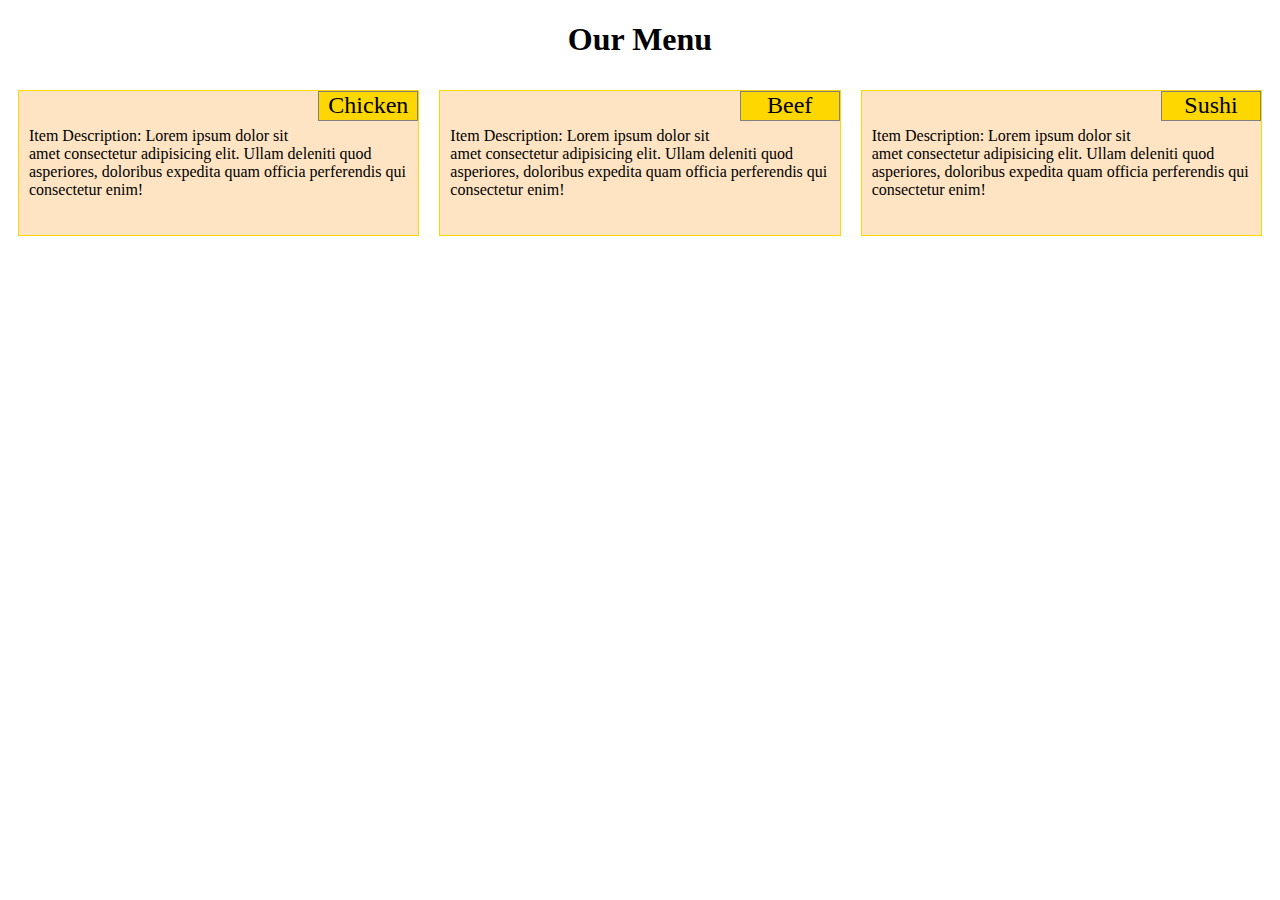
<file: index.html>
<!DOCTYPE html>
<html lang="en">

<head>
    <meta charset="UTF-8">
    <meta name="viewport" content="width=device-width, initial-scale=1.0">
    <link rel="stylesheet" href="style.css" <title>
    </title>
    <title>Module 2 Responsive Layout Exercise</title>
</head>

<body>
    <h1 class="h1">Our Menu</h1>
    <div class="row">
        <div class="item1">
            <p class="itemname">Chicken</p>
            <p class="desc">Item Description: Lorem ipsum dolor sit amet consectetur adipisicing elit. Ullam deleniti
                quod asperiores, doloribus expedita quam officia perferendis qui consectetur enim!</p>
        </div>
        <div class="item2">
            <p class="itemname">Beef</p>
            <p class="desc">Item Description: Lorem ipsum dolor sit amet consectetur adipisicing elit. Ullam deleniti
                quod asperiores, doloribus expedita quam officia perferendis qui consectetur enim!</p>
        </div>
        <div class="item3">
            <p class="itemname">Sushi</p>
            <p class="desc">Item Description: Lorem ipsum dolor sit amet consectetur adipisicing elit. Ullam deleniti
                quod asperiores, doloribus expedita quam officia perferendis qui consectetur enim!</p>
        </div>
    </div>

</body>

</html>
</file>
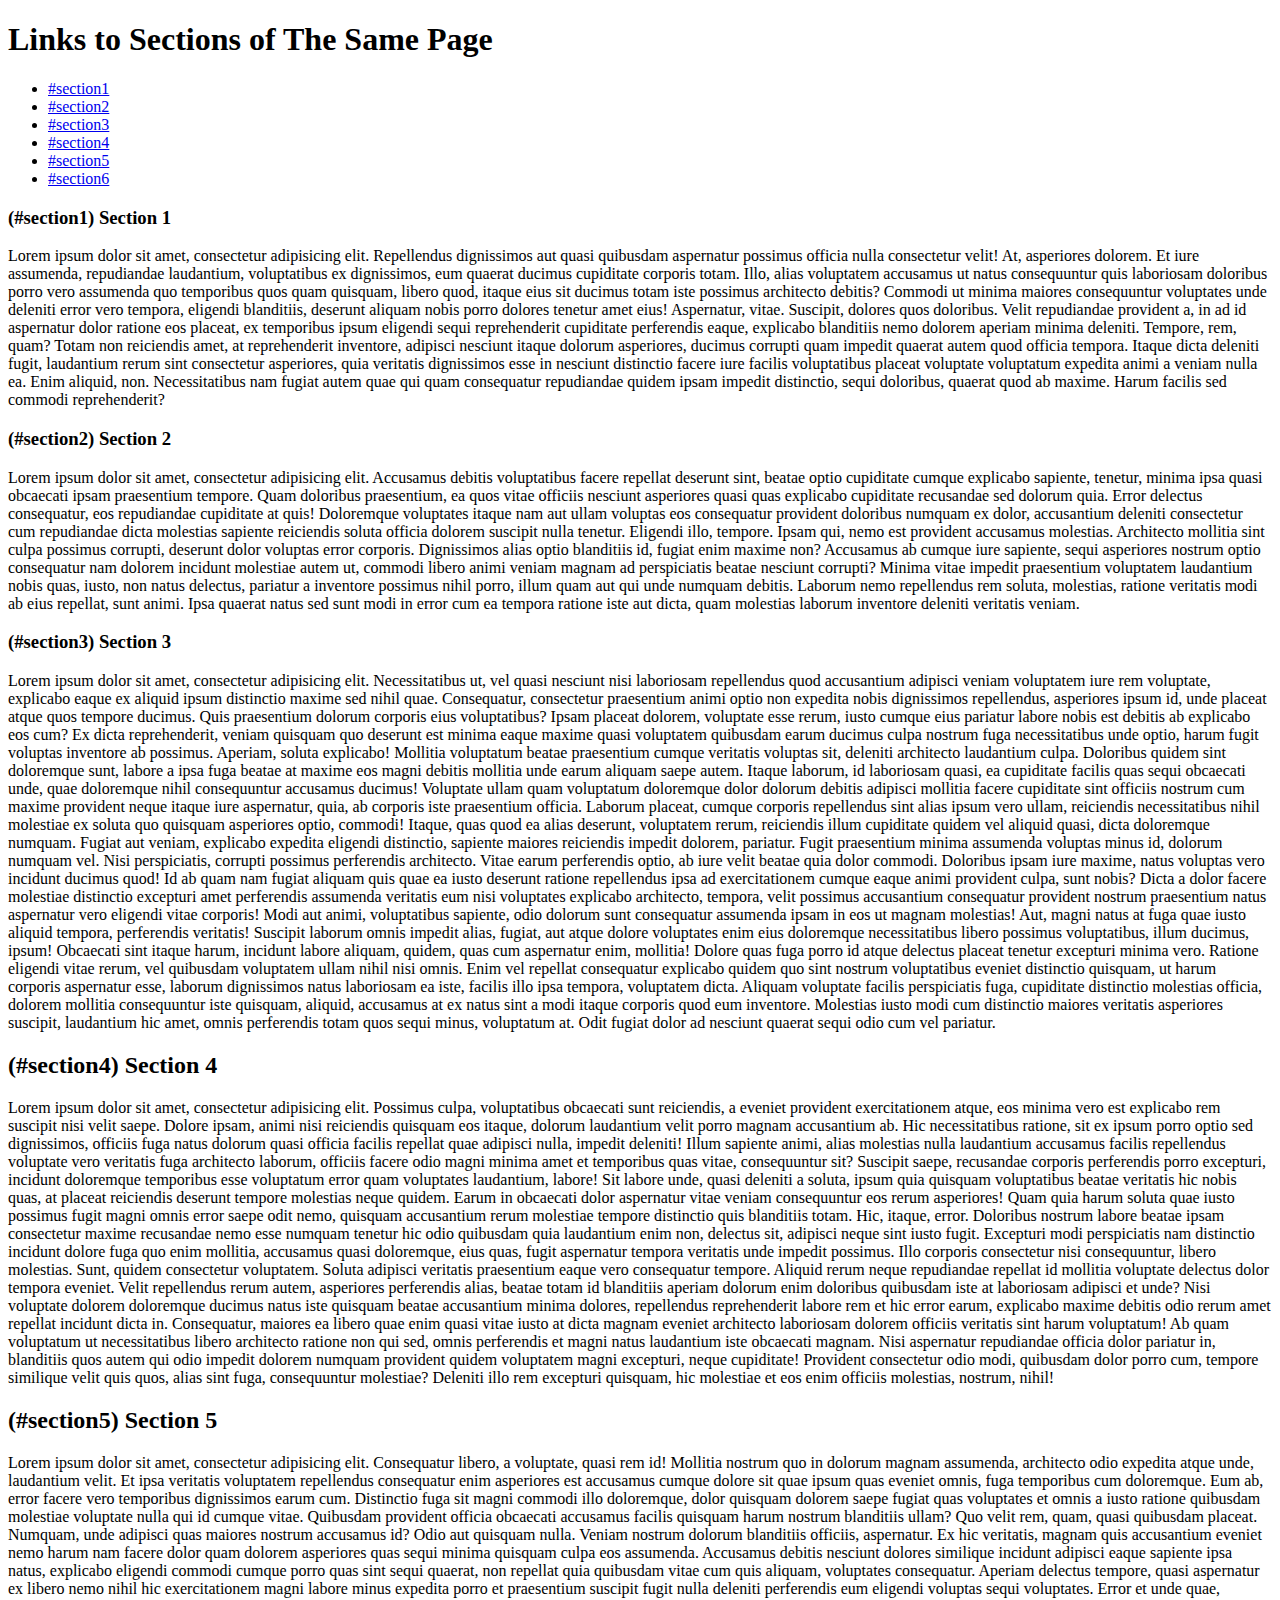
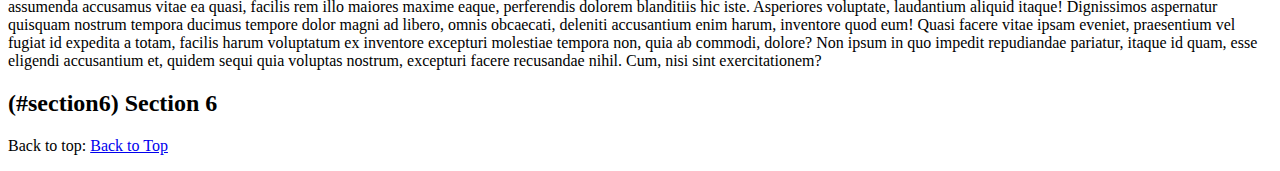
<file: links-same-page.html>
<!doctype html>
<!-- added the lang="zxx" tag here because it has lorem ipsum text which changes the browser to latin and not english as the default-->
<html lang="zxx">

<head>
  <meta charset="utf-8">
  <title>Links</title>
</head>

<body>
  <h1 id="top">Links to Sections of The Same Page</h1>
  <section>
    <ul>
      <!-- Link to every section in the page -->
      <li><a href="#section1">#section1</a></li>
      <li><a href="#section2">#section2</a></li>
      <li><a href="#section3">#section3</a></li>
      <li><a href="#section4">#section4</a></li>
      <li><a href="#section5">#section5</a></li>
      <li><a href="#section6">#section6</a></li>
    </ul>

  </section>

  <section id="section1">
    <h3>(#section1) Section 1</h3>
    <p>Lorem ipsum dolor sit amet, consectetur adipisicing elit. Repellendus dignissimos aut quasi quibusdam aspernatur
      possimus officia nulla consectetur velit! At, asperiores dolorem. Et iure assumenda, repudiandae laudantium,
      voluptatibus ex dignissimos, eum quaerat ducimus cupiditate corporis totam. Illo, alias voluptatem accusamus ut
      natus consequuntur quis laboriosam doloribus porro vero assumenda quo temporibus quos quam quisquam, libero quod,
      itaque eius sit ducimus totam iste possimus architecto debitis? Commodi ut minima maiores consequuntur voluptates
      unde deleniti error vero tempora, eligendi blanditiis, deserunt aliquam nobis porro dolores tenetur amet eius!
      Aspernatur, vitae. Suscipit, dolores quos doloribus. Velit repudiandae provident a, in ad id aspernatur dolor
      ratione eos placeat, ex temporibus ipsum eligendi sequi reprehenderit cupiditate perferendis eaque, explicabo
      blanditiis nemo dolorem aperiam minima deleniti. Tempore, rem, quam? Totam non reiciendis amet, at reprehenderit
      inventore, adipisci nesciunt itaque dolorum asperiores, ducimus corrupti quam impedit quaerat autem quod officia
      tempora. Itaque dicta deleniti fugit, laudantium rerum sint consectetur asperiores, quia veritatis dignissimos
      esse in nesciunt distinctio facere iure facilis voluptatibus placeat voluptate voluptatum expedita animi a veniam
      nulla ea. Enim aliquid, non. Necessitatibus nam fugiat autem quae qui quam consequatur repudiandae quidem ipsam
      impedit distinctio, sequi doloribus, quaerat quod ab maxime. Harum facilis sed commodi reprehenderit?</p>
  </section>

  <section id="section2">
    <h3>(#section2) Section 2</h3>
    <p>Lorem ipsum dolor sit amet, consectetur adipisicing elit. Accusamus debitis voluptatibus facere repellat deserunt
      sint, beatae optio cupiditate cumque explicabo sapiente, tenetur, minima ipsa quasi obcaecati ipsam praesentium
      tempore. Quam doloribus praesentium, ea quos vitae officiis nesciunt asperiores quasi quas explicabo cupiditate
      recusandae sed dolorum quia. Error delectus consequatur, eos repudiandae cupiditate at quis! Doloremque voluptates
      itaque nam aut ullam voluptas eos consequatur provident doloribus numquam ex dolor, accusantium deleniti
      consectetur cum repudiandae dicta molestias sapiente reiciendis soluta officia dolorem suscipit nulla tenetur.
      Eligendi illo, tempore. Ipsam qui, nemo est provident accusamus molestias. Architecto mollitia sint culpa possimus
      corrupti, deserunt dolor voluptas error corporis. Dignissimos alias optio blanditiis id, fugiat enim maxime non?
      Accusamus ab cumque iure sapiente, sequi asperiores nostrum optio consequatur nam dolorem incidunt molestiae autem
      ut, commodi libero animi veniam magnam ad perspiciatis beatae nesciunt corrupti? Minima vitae impedit praesentium
      voluptatem laudantium nobis quas, iusto, non natus delectus, pariatur a inventore possimus nihil porro, illum quam
      aut qui unde numquam debitis. Laborum nemo repellendus rem soluta, molestias, ratione veritatis modi ab eius
      repellat, sunt animi. Ipsa quaerat natus sed sunt modi in error cum ea tempora ratione iste aut dicta, quam
      molestias laborum inventore deleniti veritatis veniam.</p>
  </section>
  <section id="section3">
    <h3>(#section3) Section 3</h3>
    <p>Lorem ipsum dolor sit amet, consectetur adipisicing elit. Necessitatibus ut, vel quasi nesciunt nisi laboriosam
      repellendus quod accusantium adipisci veniam voluptatem iure rem voluptate, explicabo eaque ex aliquid ipsum
      distinctio maxime sed nihil quae. Consequatur, consectetur praesentium animi optio non expedita nobis dignissimos
      repellendus, asperiores ipsum id, unde placeat atque quos tempore ducimus. Quis praesentium dolorum corporis eius
      voluptatibus? Ipsam placeat dolorem, voluptate esse rerum, iusto cumque eius pariatur labore nobis est debitis ab
      explicabo eos cum? Ex dicta reprehenderit, veniam quisquam quo deserunt est minima eaque maxime quasi voluptatem
      quibusdam earum ducimus culpa nostrum fuga necessitatibus unde optio, harum fugit voluptas inventore ab possimus.
      Aperiam, soluta explicabo! Mollitia voluptatum beatae praesentium cumque veritatis voluptas sit, deleniti
      architecto laudantium culpa. Doloribus quidem sint doloremque sunt, labore a ipsa fuga beatae at maxime eos magni
      debitis mollitia unde earum aliquam saepe autem. Itaque laborum, id laboriosam quasi, ea cupiditate facilis quas
      sequi obcaecati unde, quae doloremque nihil consequuntur accusamus ducimus! Voluptate ullam quam voluptatum
      doloremque dolor dolorum debitis adipisci mollitia facere cupiditate sint officiis nostrum cum maxime provident
      neque itaque iure aspernatur, quia, ab corporis iste praesentium officia. Laborum placeat, cumque corporis
      repellendus sint alias ipsum vero ullam, reiciendis necessitatibus nihil molestiae ex soluta quo quisquam
      asperiores optio, commodi! Itaque, quas quod ea alias deserunt, voluptatem rerum, reiciendis illum cupiditate
      quidem vel aliquid quasi, dicta doloremque numquam. Fugiat aut veniam, explicabo expedita eligendi distinctio,
      sapiente maiores reiciendis impedit dolorem, pariatur. Fugit praesentium minima assumenda voluptas minus id,
      dolorum numquam vel. Nisi perspiciatis, corrupti possimus perferendis architecto. Vitae earum perferendis optio,
      ab iure velit beatae quia dolor commodi. Doloribus ipsam iure maxime, natus voluptas vero incidunt ducimus quod!
      Id ab quam nam fugiat aliquam quis quae ea iusto deserunt ratione repellendus ipsa ad exercitationem cumque eaque
      animi provident culpa, sunt nobis? Dicta a dolor facere molestiae distinctio excepturi amet perferendis assumenda
      veritatis eum nisi voluptates explicabo architecto, tempora, velit possimus accusantium consequatur provident
      nostrum praesentium natus aspernatur vero eligendi vitae corporis! Modi aut animi, voluptatibus sapiente, odio
      dolorum sunt consequatur assumenda ipsam in eos ut magnam molestias! Aut, magni natus at fuga quae iusto aliquid
      tempora, perferendis veritatis! Suscipit laborum omnis impedit alias, fugiat, aut atque dolore voluptates enim
      eius doloremque necessitatibus libero possimus voluptatibus, illum ducimus, ipsum! Obcaecati sint itaque harum,
      incidunt labore aliquam, quidem, quas cum aspernatur enim, mollitia! Dolore quas fuga porro id atque delectus
      placeat tenetur excepturi minima vero. Ratione eligendi vitae rerum, vel quibusdam voluptatem ullam nihil nisi
      omnis. Enim vel repellat consequatur explicabo quidem quo sint nostrum voluptatibus eveniet distinctio quisquam,
      ut harum corporis aspernatur esse, laborum dignissimos natus laboriosam ea iste, facilis illo ipsa tempora,
      voluptatem dicta. Aliquam voluptate facilis perspiciatis fuga, cupiditate distinctio molestias officia, dolorem
      mollitia consequuntur iste quisquam, aliquid, accusamus at ex natus sint a modi itaque corporis quod eum
      inventore. Molestias iusto modi cum distinctio maiores veritatis asperiores suscipit, laudantium hic amet, omnis
      perferendis totam quos sequi minus, voluptatum at. Odit fugiat dolor ad nesciunt quaerat sequi odio cum vel
      pariatur.</p>
  </section>
  <section id="section4">
    <h2>(#section4) Section 4</h2>
    <p>Lorem ipsum dolor sit amet, consectetur adipisicing elit. Possimus culpa, voluptatibus obcaecati sunt reiciendis,
      a eveniet provident exercitationem atque, eos minima vero est explicabo rem suscipit nisi velit saepe. Dolore
      ipsam, animi nisi reiciendis quisquam eos itaque, dolorum laudantium velit porro magnam accusantium ab. Hic
      necessitatibus ratione, sit ex ipsum porro optio sed dignissimos, officiis fuga natus dolorum quasi officia
      facilis repellat quae adipisci nulla, impedit deleniti! Illum sapiente animi, alias molestias nulla laudantium
      accusamus facilis repellendus voluptate vero veritatis fuga architecto laborum, officiis facere odio magni minima
      amet et temporibus quas vitae, consequuntur sit? Suscipit saepe, recusandae corporis perferendis porro excepturi,
      incidunt doloremque temporibus esse voluptatum error quam voluptates laudantium, labore! Sit labore unde, quasi
      deleniti a soluta, ipsum quia quisquam voluptatibus beatae veritatis hic nobis quas, at placeat reiciendis
      deserunt tempore molestias neque quidem. Earum in obcaecati dolor aspernatur vitae veniam consequuntur eos rerum
      asperiores! Quam quia harum soluta quae iusto possimus fugit magni omnis error saepe odit nemo, quisquam
      accusantium rerum molestiae tempore distinctio quis blanditiis totam. Hic, itaque, error. Doloribus nostrum labore
      beatae ipsam consectetur maxime recusandae nemo esse numquam tenetur hic odio quibusdam quia laudantium enim non,
      delectus sit, adipisci neque sint iusto fugit. Excepturi modi perspiciatis nam distinctio incidunt dolore fuga quo
      enim mollitia, accusamus quasi doloremque, eius quas, fugit aspernatur tempora veritatis unde impedit possimus.
      Illo corporis consectetur nisi consequuntur, libero molestias. Sunt, quidem consectetur voluptatem. Soluta
      adipisci veritatis praesentium eaque vero consequatur tempore. Aliquid rerum neque repudiandae repellat id
      mollitia voluptate delectus dolor tempora eveniet. Velit repellendus rerum autem, asperiores perferendis alias,
      beatae totam id blanditiis aperiam dolorum enim doloribus quibusdam iste at laboriosam adipisci et unde? Nisi
      voluptate dolorem doloremque ducimus natus iste quisquam beatae accusantium minima dolores, repellendus
      reprehenderit labore rem et hic error earum, explicabo maxime debitis odio rerum amet repellat incidunt dicta in.
      Consequatur, maiores ea libero quae enim quasi vitae iusto at dicta magnam eveniet architecto laboriosam dolorem
      officiis veritatis sint harum voluptatum! Ab quam voluptatum ut necessitatibus libero architecto ratione non qui
      sed, omnis perferendis et magni natus laudantium iste obcaecati magnam. Nisi aspernatur repudiandae officia dolor
      pariatur in, blanditiis quos autem qui odio impedit dolorem numquam provident quidem voluptatem magni excepturi,
      neque cupiditate! Provident consectetur odio modi, quibusdam dolor porro cum, tempore similique velit quis quos,
      alias sint fuga, consequuntur molestiae? Deleniti illo rem excepturi quisquam, hic molestiae et eos enim officiis
      molestias, nostrum, nihil!</p>
  </section>
  <section id="section5">
    <h2>(#section5) Section 5</h2>
    <p>Lorem ipsum dolor sit amet, consectetur adipisicing elit. Consequatur libero, a voluptate, quasi rem id! Mollitia
      nostrum quo in dolorum magnam assumenda, architecto odio expedita atque unde, laudantium velit. Et ipsa veritatis
      voluptatem repellendus consequatur enim asperiores est accusamus cumque dolore sit quae ipsum quas eveniet omnis,
      fuga temporibus cum doloremque. Eum ab, error facere vero temporibus dignissimos earum cum. Distinctio fuga sit
      magni commodi illo doloremque, dolor quisquam dolorem saepe fugiat quas voluptates et omnis a iusto ratione
      quibusdam molestiae voluptate nulla qui id cumque vitae. Quibusdam provident officia obcaecati accusamus facilis
      quisquam harum nostrum blanditiis ullam? Quo velit rem, quam, quasi quibusdam placeat. Numquam, unde adipisci quas
      maiores nostrum accusamus id? Odio aut quisquam nulla. Veniam nostrum dolorum blanditiis officiis, aspernatur. Ex
      hic veritatis, magnam quis accusantium eveniet nemo harum nam facere dolor quam dolorem asperiores quas sequi
      minima quisquam culpa eos assumenda. Accusamus debitis nesciunt dolores similique incidunt adipisci eaque sapiente
      ipsa natus, explicabo eligendi commodi cumque porro quas sint sequi quaerat, non repellat quia quibusdam vitae cum
      quis aliquam, voluptates consequatur. Aperiam delectus tempore, quasi aspernatur ex libero nemo nihil hic
      exercitationem magni labore minus expedita porro et praesentium suscipit fugit nulla deleniti perferendis eum
      eligendi voluptas sequi voluptates. Error et unde quae, assumenda accusamus vitae ea quasi, facilis rem illo
      maiores maxime eaque, perferendis dolorem blanditiis hic iste. Asperiores voluptate, laudantium aliquid itaque!
      Dignissimos aspernatur quisquam nostrum tempora ducimus tempore dolor magni ad libero, omnis obcaecati, deleniti
      accusantium enim harum, inventore quod eum! Quasi facere vitae ipsam eveniet, praesentium vel fugiat id expedita a
      totam, facilis harum voluptatum ex inventore excepturi molestiae tempora non, quia ab commodi, dolore? Non ipsum
      in quo impedit repudiandae pariatur, itaque id quam, esse eligendi accusantium et, quidem sequi quia voluptas
      nostrum, excepturi facere recusandae nihil. Cum, nisi sint exercitationem?</p>
  </section>
  <div>
    <h2><a id="section6">(#section6) Section 6</a></h2>
    <p>
      Back to top: <a href="#top">Back to Top</a>
    </p>
  </div>
</body>

</html>
</file>
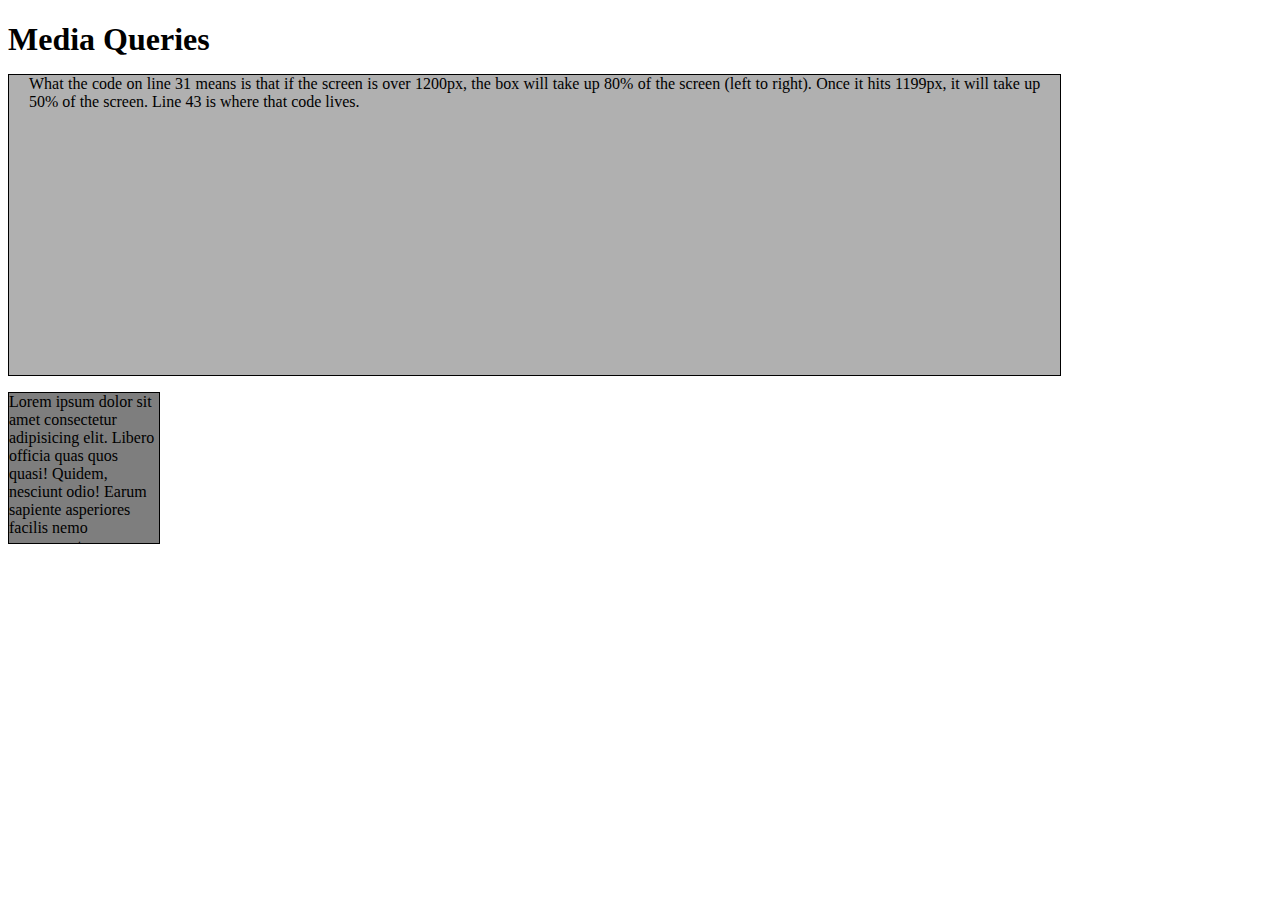
<file: media-queries-before.html>
<!DOCTYPE html>
<html>

<head>
  <meta charset="utf-8">
  <title>Media Queries</title>
  <style>
    /********** Base styles **********/
    h1 {
      margin-bottom: 15px;
    }

    p {
      border: 1px solid black;
      margin-bottom: 15px;
    }

    #p1 {
      background-color: #b0b0b0;
      width: 300px;
      height: 300px;
      text-align: justify;
      padding: 0px 20px;
    }

    #p2 {
      background-color: #7e7e7e;
      width: 50px;
      height: 50px;
      overflow: auto;
      /* this adds the scroll button to the box and keeps the text from overflowing*/
    }

    /********** Large devices only **********/
    @media (min-width: 1200px) {
      #p1 {
        width: 80%;
      }

      #p2 {
        width: 150px;
        height: 150px;
      }
    }

    /********** Medium devices only **********/
    @media (min-width: 992px) AND (max-width: 1199px) {
      #p1 {
        width: 50%
      }

      #p2 {
        width: 100px;
        height: 100px;
      }

    }
  </style>
</head>

<body>
  <h1>Media Queries</h1>

  <p id="p1">What the code on line 31 means is that if the screen is over 1200px, the box will take up 80% of the screen
    (left to right). Once it hits 1199px, it will take up 50% of the screen. Line 43 is where that code lives.</p>
  <p id="p2">Lorem ipsum dolor sit amet consectetur adipisicing elit. Libero officia quas quos quasi! Quidem, nesciunt
    odio! Earum sapiente asperiores facilis nemo consequuntur. Eligendi, quisquam iste dolore maiores ipsa provident
    modi.</p>

</body>

</html>
</file>
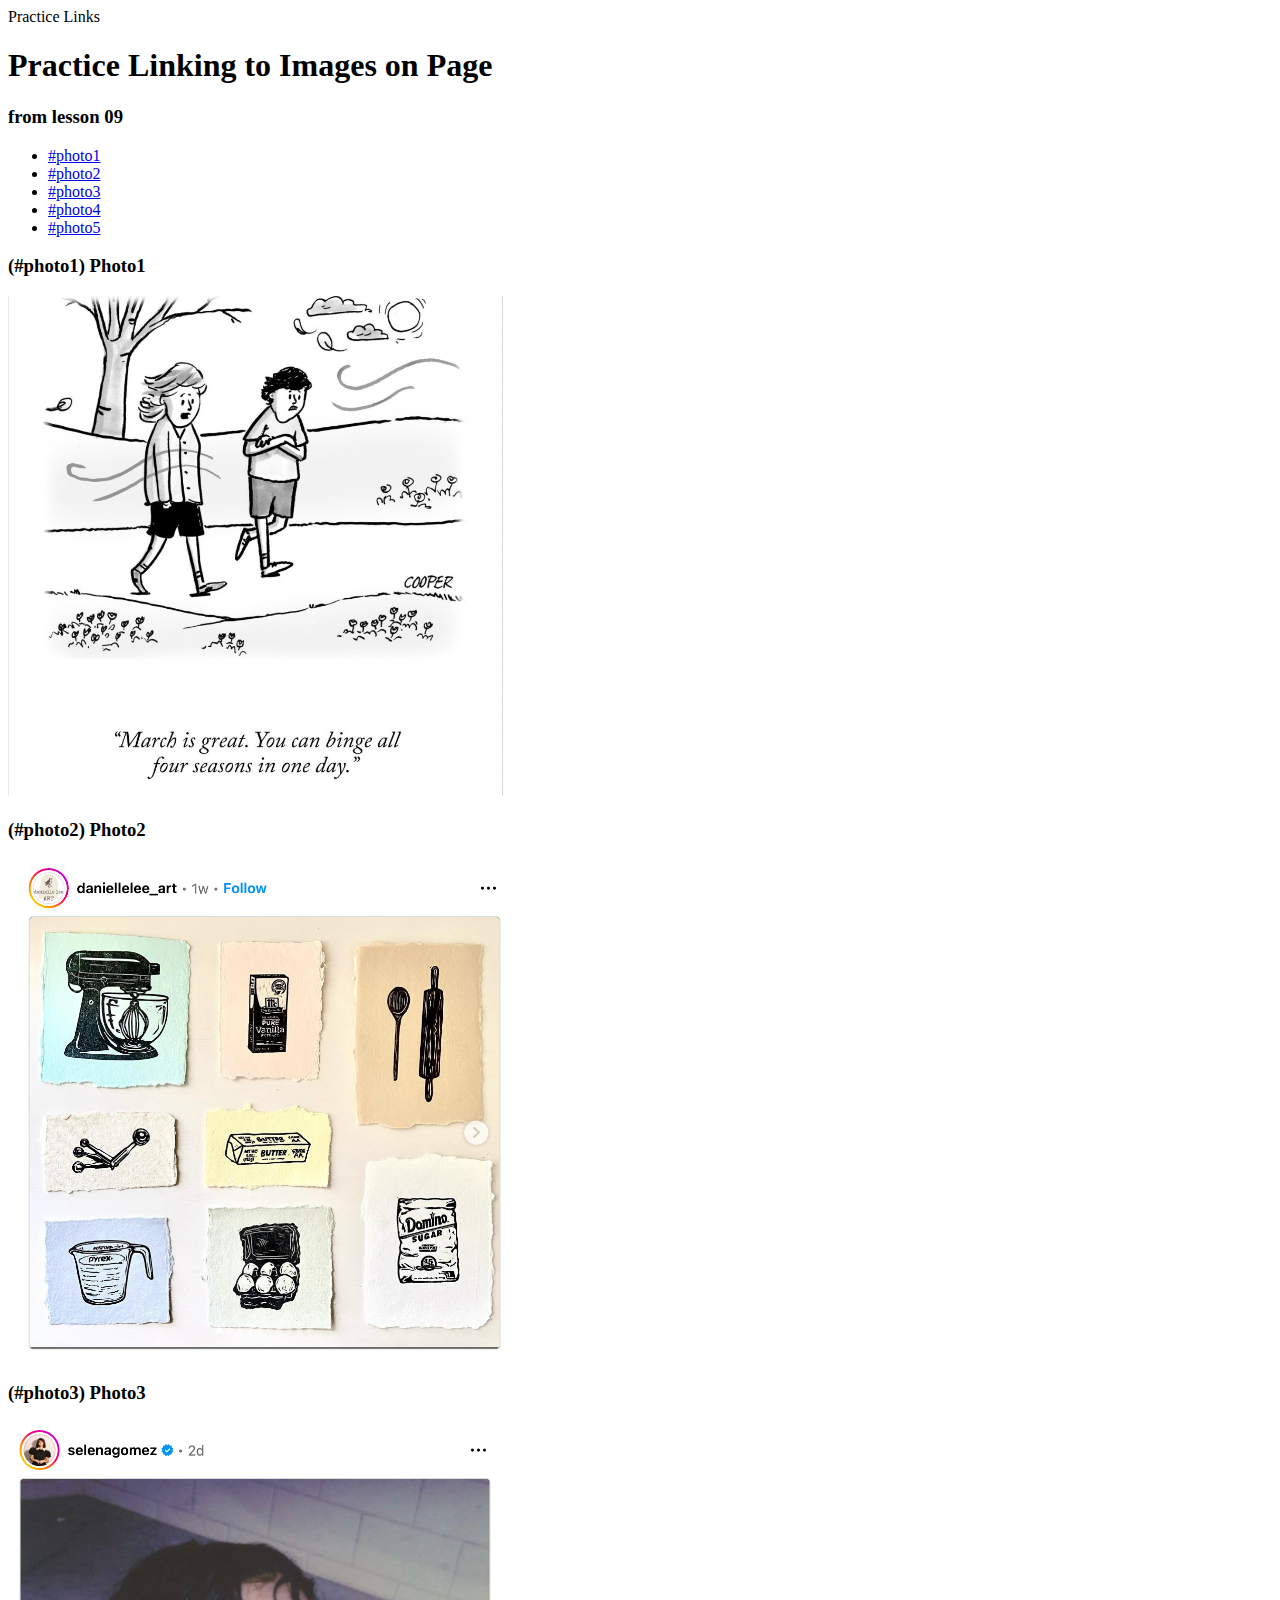
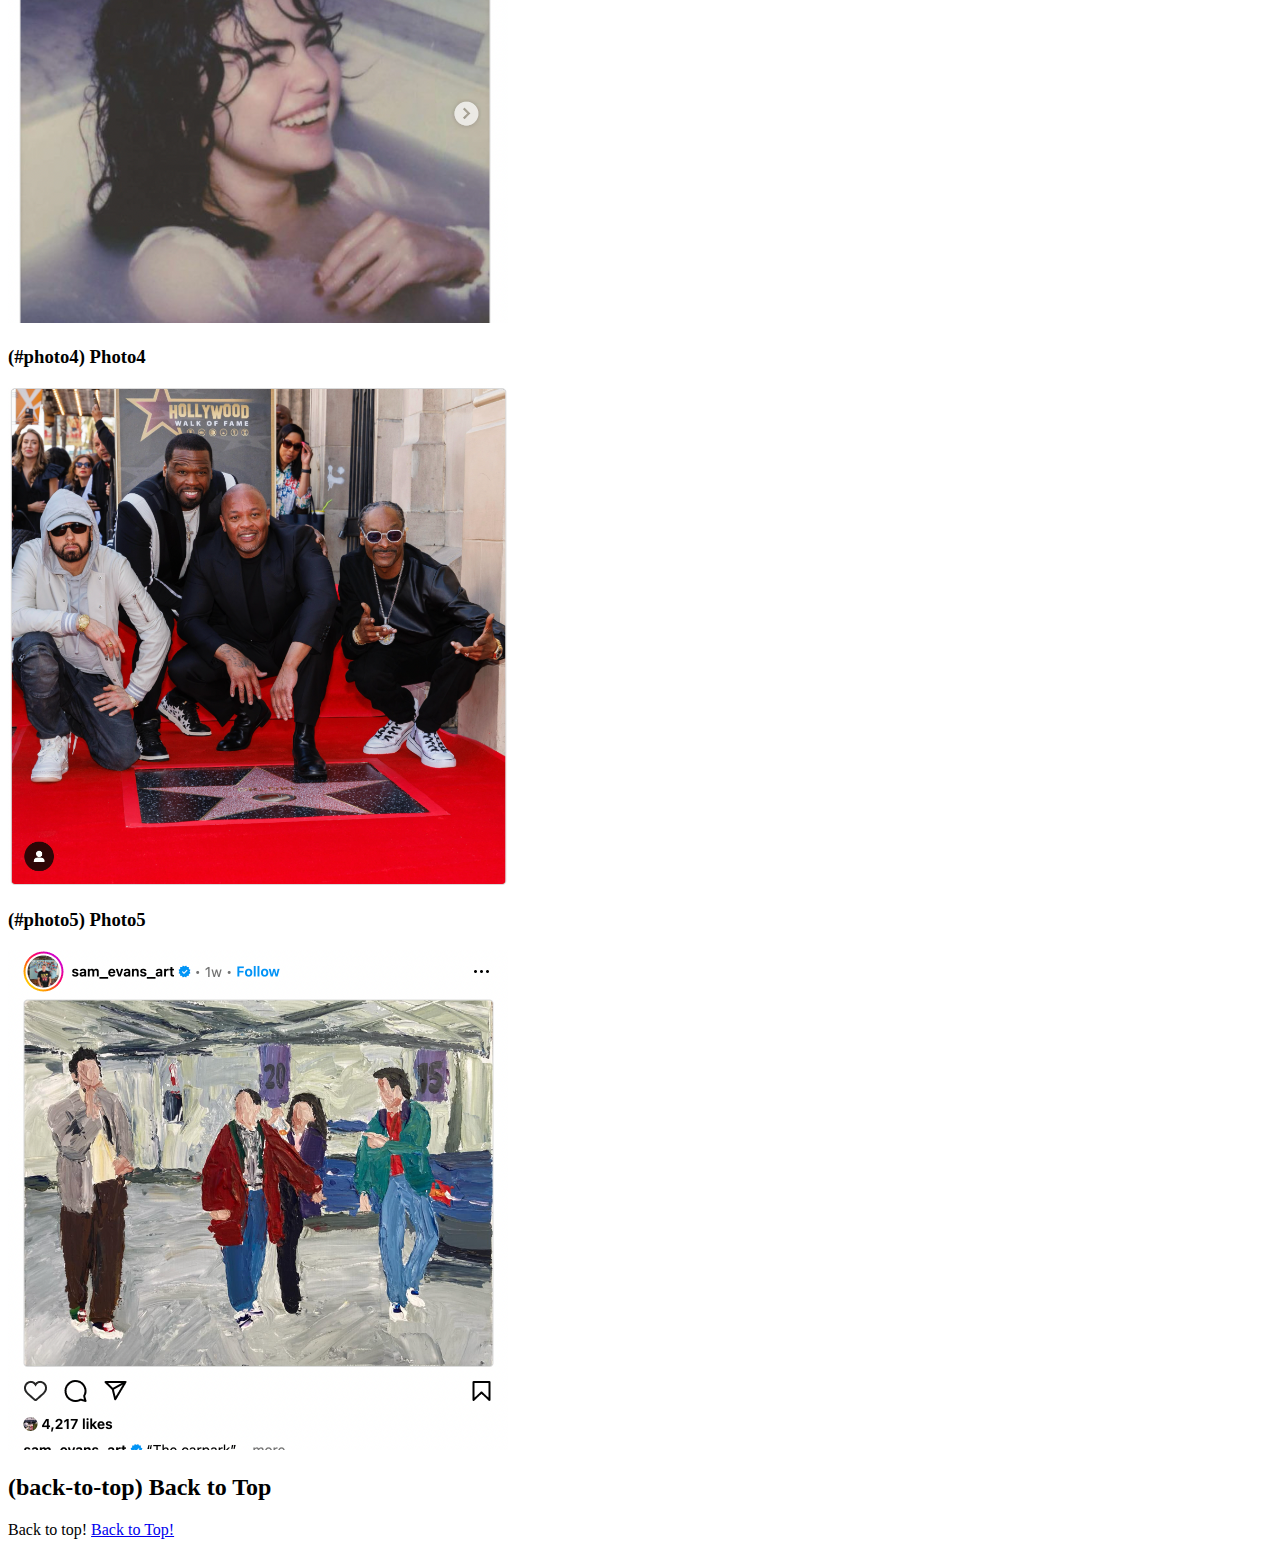
<file: practice-links-same-page.html>
<!DOCTYPE html>
<html>

<head>
    <meta charset="utf-8" <title>Practice Links</title>
</head>

<body>
    <h1 id="top">Practice Linking to Images on Page</h1>
    <h3>from lesson 09</h3>

    <section>
        <ul>
            <li><a href="#photo1">#photo1</a></li>
            <li><a href="#photo2">#photo2</a></li>
            <li><a href="#photo3">#photo3</a></li>
            <li><a href="#photo4">#photo4</a></li>
            <li><a href="#photo5">#photo5</a></li>
        </ul>
    </section>
    <section id="photo1">
        <h3>(#photo1) Photo1</h3>
        <div>
            <img src="/practice-links-site/images/photo1.png" alt="Spring Comic Strip" width="500" height="500">
        </div>
    </section>
    <section id="photo2">
        <h3>(#photo2) Photo2</h3>
        <div>
            <img src="/practice-links-site/images/photo2.png" alt="Linocut Artwork" width="500" height="500">
        </div>
    </section>
    <section id="photo3">
        <h3>(#photo3) Photo3</h3>
        <div>
            <img src="/practice-links-site/images/photo3.png" alt="Selena Gomez Bathtub" width="500" height="500">
        </div>
    </section>
    <section id="photo4">
        <h3>(#photo4) Photo4</h3>
        <div>
            <img src="/practice-links-site/images/photo4.png" alt="Rappers Hollywood Star" width="500" height="500">
        </div>
    </section>
    <section id="photo5">
        <h3>(#photo5) Photo5</h3>
        <div>
            <img src="/practice-links-site/images/photo5.png" alt="Seinfeld Artwork" width="500" height="500">
        </div>
    </section>
    <div>
        <h2><a id="back-to-top">(back-to-top) Back to Top</a></h2>
        <p>Back to top!
            <a href="#top">Back to Top!</a>
        </p>
    </div>
</body>

</html>
</file>
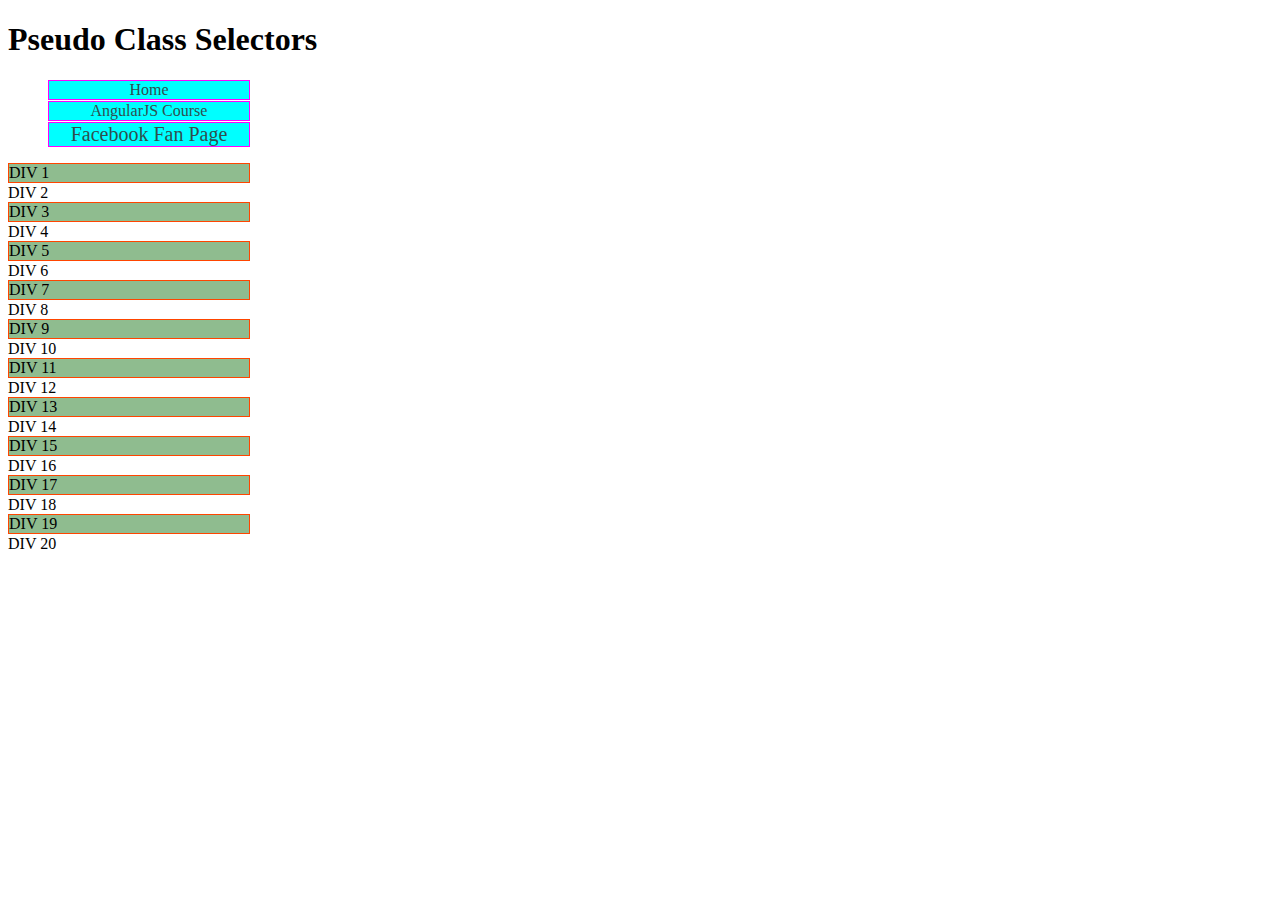
<file: pseudo-selectors-before.html>
<!DOCTYPE html>
<html lang="zxx">

<head>
  <meta charset="utf-8">
  <title>Pseudo Class Selectors</title>
  <style>
    /* Styles go here. */
    header li {
      list-style: none;
    }

    a:link,
    a:visited {
      text-decoration: none;
      background-color: aqua;
      border: 1px solid fuchsia;
      color: darkslategrey;
      display: block;
      width: 200px;
      text-align: center;
      margin-bottom: 1px;
    }

    header li:nth-child(3) {
      font-size: 20px;
      font-display: bold;
    }


    section div:nth-child(odd) {
      background-color: darkseagreen;
      border: 1px solid orangered;
      display: block;
      width: 240px;
      margin-bottom: 1px;
    }

    a:hover,
    a:active {
      background-color: azure;
      color: chartreuse;
    }
  </style>
</head>

<body>
  <h1>Pseudo Class Selectors</h1>

  <header>
    <ul>
      <li><a href="/">Home</a></li>
      <li><a href="http://goo.gl/V0Wl6s" target="_blank">AngularJS Course</a></li>
      <li><a href="http://www.facebook.com/CourseraWebDev" target="_blank">Facebook Fan Page</a></li>
    </ul>
  </header>

  <section>
    <div>DIV 1</div>
    <div>DIV 2</div>
    <div>DIV 3</div>
    <div>DIV 4</div>
    <div>DIV 5</div>
    <div>DIV 6</div>
    <div>DIV 7</div>
    <div>DIV 8</div>
    <div>DIV 9</div>
    <div>DIV 10</div>
    <div>DIV 11</div>
    <div>DIV 12</div>
    <div>DIV 13</div>
    <div>DIV 14</div>
    <div>DIV 15</div>
    <div>DIV 16</div>
    <div>DIV 17</div>
    <div>DIV 18</div>
    <div>DIV 19</div>
    <div>DIV 20</div>
  </section>

</body>

</html>
</file>
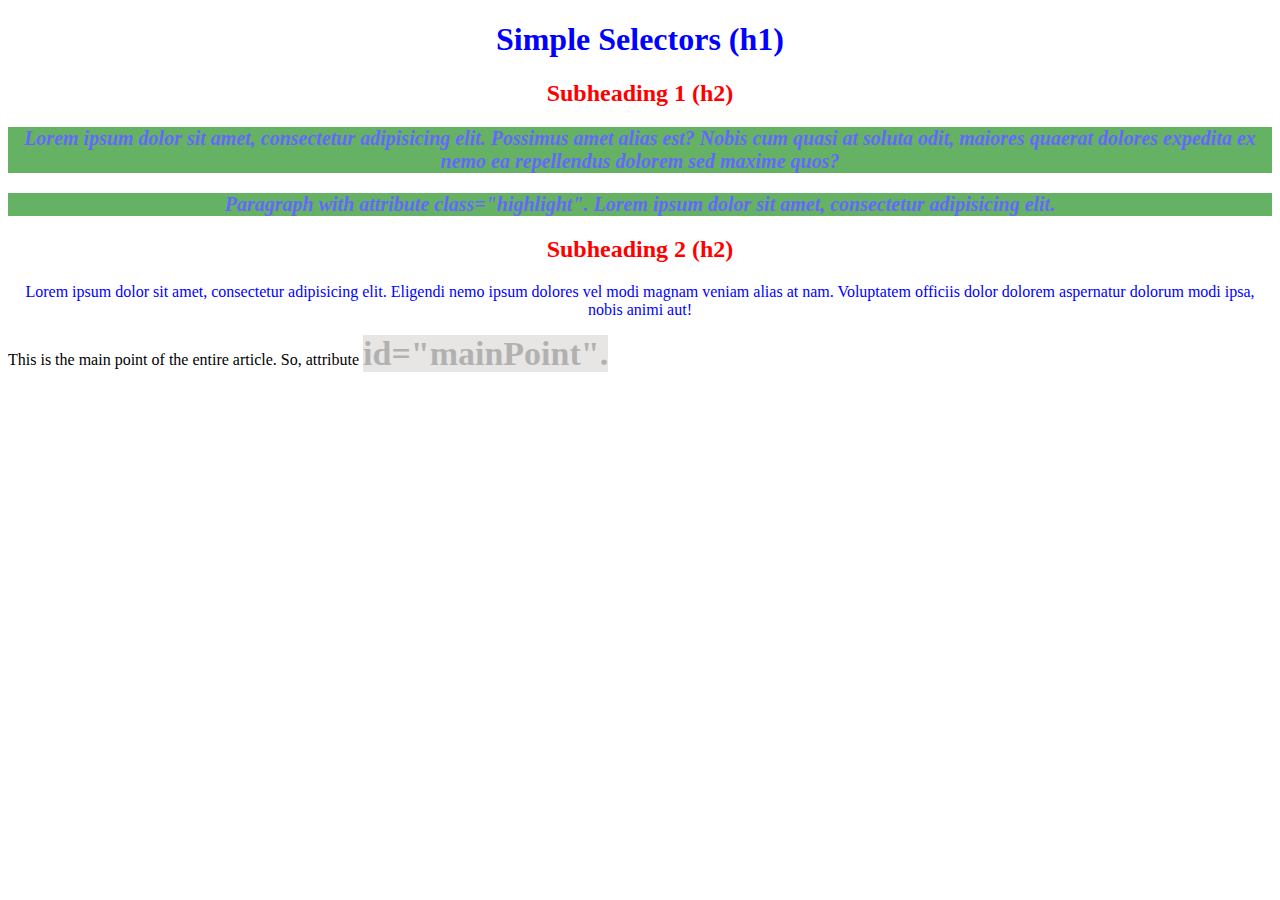
<file: simple-selectors-before.html>
<!DOCTYPE html>
<!--using the lang selector eliminate the js popup since chrome reads lorem ipsum as latin, not english-->
<html lang="zxx">

<head>
  <meta charset="utf-8">
  <title>Simple Selectors</title>
  <style>
    /* all h2 elements */
    h2 {
      color: red;
      text-align: center;
    }


    /* all with class="highlight" as a reminder, adding a . infront of the element is a class*/
    .highlight {
      font-size: 20px;
      font-weight: bold;
      font-style: italic;
      background-color: green;
      opacity: .6;
    }

    /* element with id="mainPoint" here, we're looking for an "id", and it uses a # sign. capitalization matters here*/
    #mainPoint {
      font-size: 34px;
      font-weight: bold;
      background-color: rgb(180, 171, 171);
      opacity: .3;
    }

    /* all p AND h1 elements notice how we can use multiple selectors seperated by a , this is called grouping selectors*/
    p,
    h1 {
      color: blue;
      text-align: center;
    }
  </style>
</head>

<body>

  <h1>Simple Selectors (h1)</h1>
  <h2>Subheading 1 (h2)</h2>
  <p class="highlight">Lorem ipsum dolor sit amet, consectetur adipisicing elit. Possimus amet alias est? Nobis cum
    quasi at soluta odit, maiores quaerat dolores expedita ex nemo ea repellendus dolorem sed maxime quos?</p>
  <p class="highlight">Paragraph with attribute class="highlight". Lorem ipsum dolor sit amet, consectetur adipisicing
    elit.</p>
  <h2>Subheading 2 (h2)</h2>
  <p>Lorem ipsum dolor sit amet, consectetur adipisicing elit. Eligendi nemo ipsum dolores vel modi magnam veniam alias
    at nam. Voluptatem officiis dolor dolorem aspernatur dolorum modi ipsa, nobis animi aut!</p>
  <div>This is the main point of the entire article. So, attribute
    <span id="mainPoint">id="mainPoint".</span>
  </div>

</body>

</html>
</file>
<file: style.css>
* {
    box-sizing: border-box;
    -webkit-box-sizing: border-box;
    -ms-box-sizing: border-box;
    -moz-box-sizing: border-box;
}

.h1 {
    text-align: center;
}


.row>div {
    margin: 10px;
}


.item1,
.item2,
.item3 {
    border: 1px solid gold;
    background-color: bisque;
}


.itemname {
    float: right;
    background-color: gold;
    margin-top: 0;
    text-align: center;
    font-size: 1.5em;
    border: 1px solid gray;
    height: 30px;
    width: 100px;
}

.desc {
    padding: 20px 10px 20px 10px;
}

@media (min-width: 992px) {

    .item1,
    .item2,
    .item3 {
        float: left;
        width: calc(100% / 3 - 20px)
            /*margin: 10px;*/
    }
}

@media (min-width: 768px) and (max-width: 991px) {

    .item1,
    .item2 {
        float: left;
        width: calc(100% / 2 - 20px)
    }

    .item3 {
        float: left;
        width: calc(100% -20px)
    }
}
</file>
